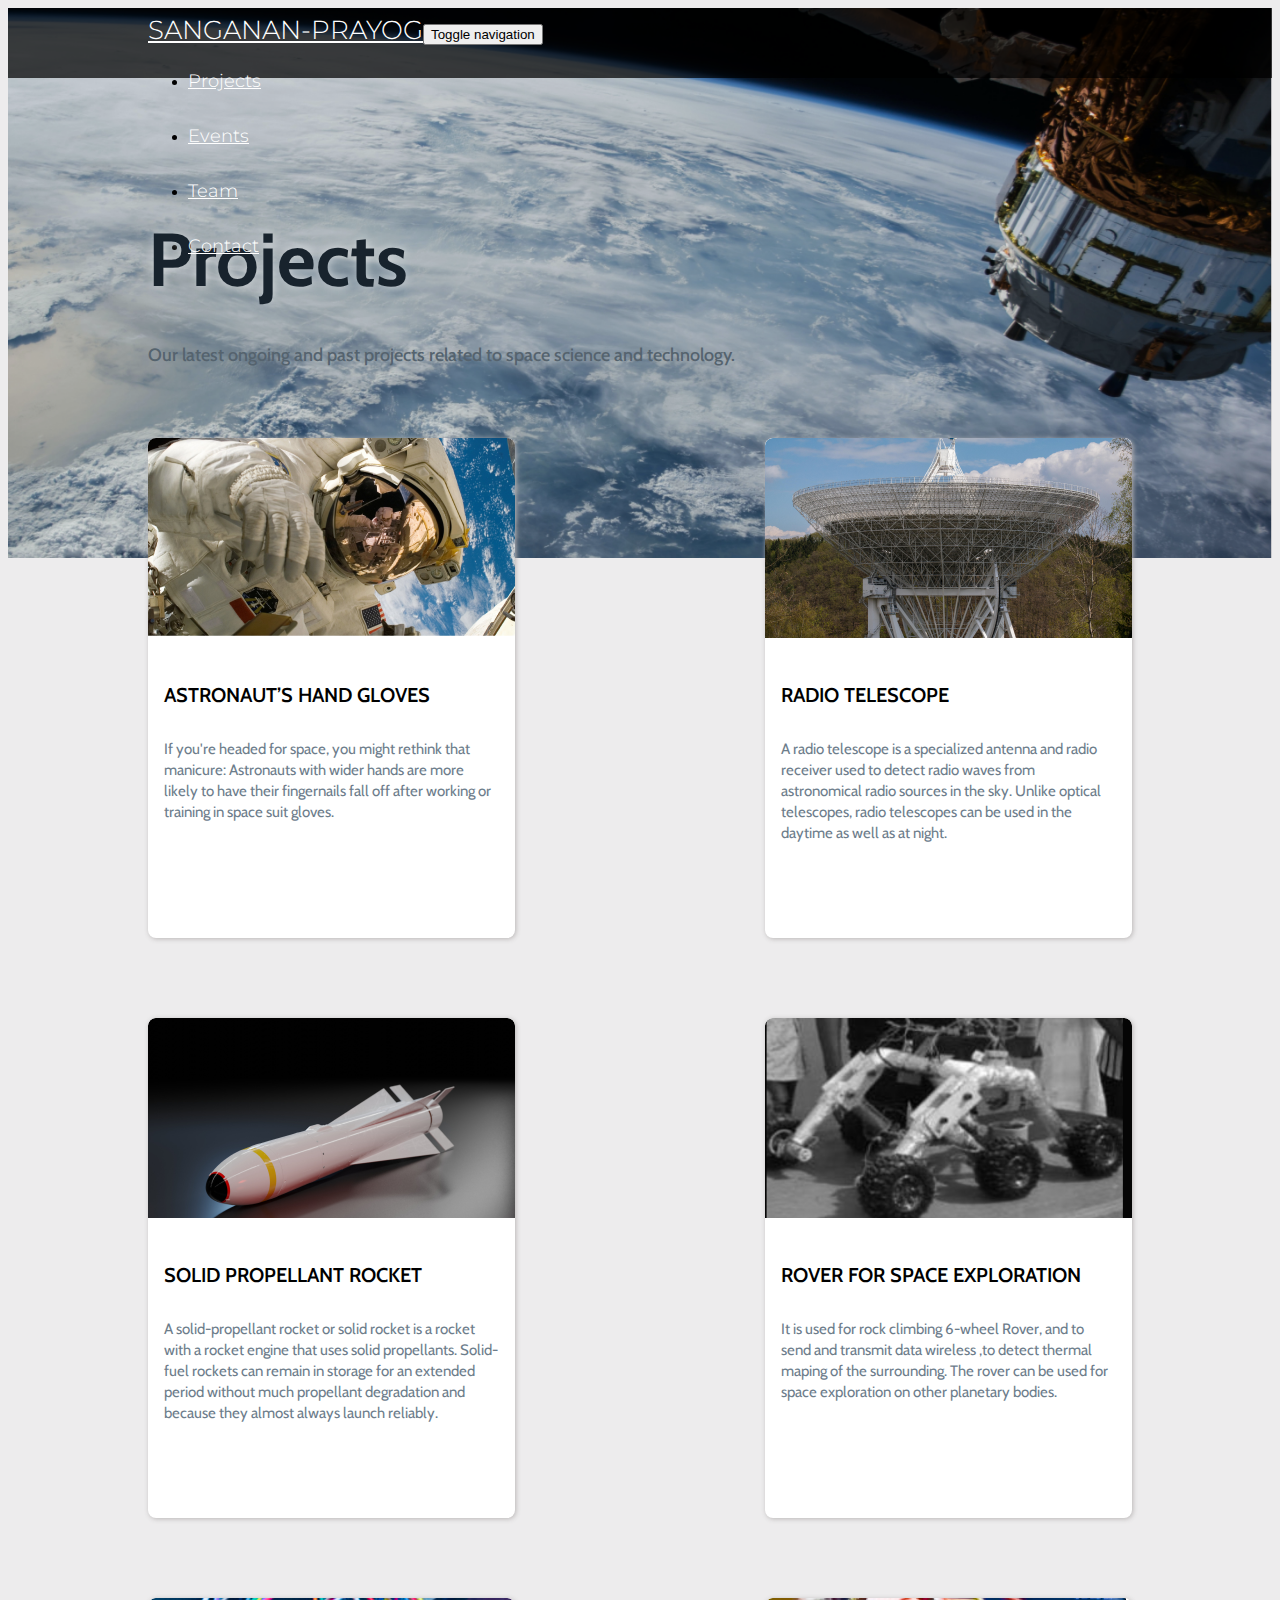
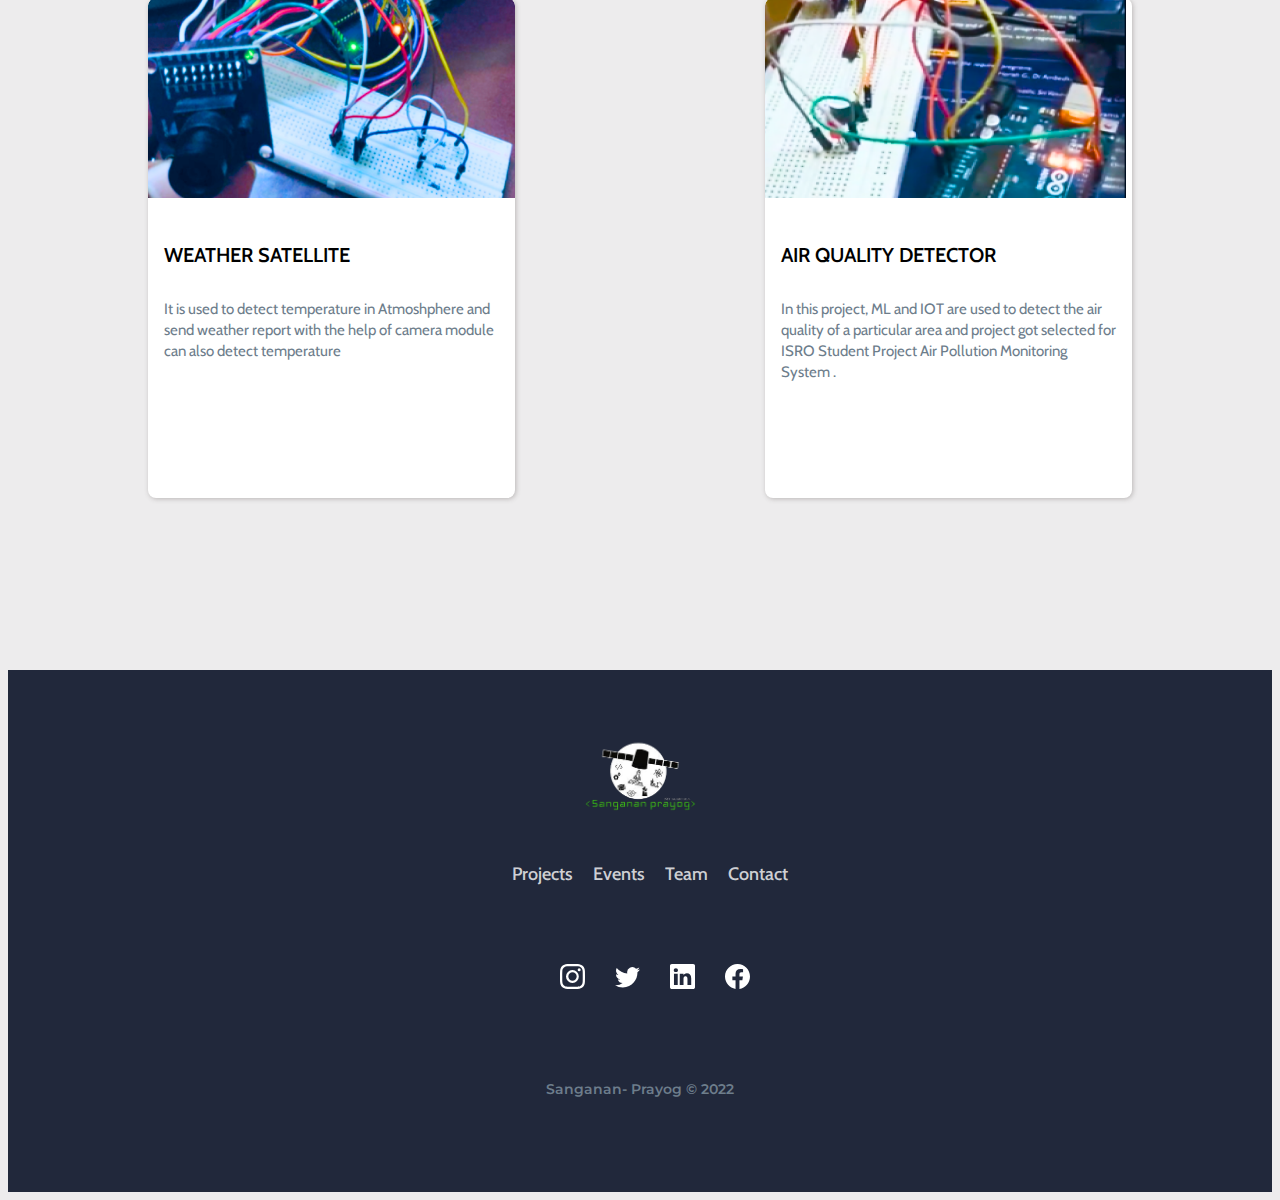
<file: index.html>
<!DOCTYPE html>
<html lang="en">
<head>
    <meta charset="UTF-8">
    <meta http-equiv="X-UA-Compatible" content="IE=edge">
    <meta name="viewport" content="width=device-width, initial-scale=1.0">
    <!-- CSS only -->
    <link href="https://cdn.jsdelivr.net/npm/bootstrap@5.2.2/dist/css/bootstrap.min.css" rel="stylesheet" integrity="sha384-Zenh87qX5JnK2Jl0vWa8Ck2rdkQ2Bzep5IDxbcnCeuOxjzrPF/et3URy9Bv1WTRi" crossorigin="anonymous">
    <link rel="preconnect" href="https://fonts.googleapis.com">
    <link rel="preconnect" href="https://fonts.gstatic.com" crossorigin>
    <link href="https://fonts.googleapis.com/css2?family=Cabin:wght@400;500;600&family=Montserrat:wght@300;500;600&display=swap" rel="stylesheet">
    <link rel="stylesheet" href="app.css">
    <link rel="shortcut icon" type="image/png" href="/image/sangananprayog.png"/>
    <title>Projects</title>
</head>
<body>

    <!-- NavBar -->
    <div class="background-img">
    <nav>
    <nav class="navbar navbar-new navbar-light navbar-expand-md">
        
      <div class="container-fluid">
        
          <a class="navbar-brand" href="#">SANGANAN-PRAYOG</a><button data-bs-toggle="collapse" class="navbar-toggler" data-bs-target="#navcol-1"><span class="visually-hidden">Toggle navigation</span><span class="navbar-toggler-icon navbar-dark" ></span></button>
          <div class="collapse navbar-collapse " id="navcol-1">
              <ul class="navbar-nav ms-auto">
                  <li class="nav-item"><a class="nav-link" href="projects.html">Projects</a></li>
                  <li class="nav-item"><a class="nav-link" href="event.html">Events</a></li>
                  <!-- <li class="nav-item"><a class="nav-link" href="#">About</a></li> -->
                  <li class="nav-item"><a class="nav-link" href="teams.html">Team</a></li>
                  <li class="nav-item"><a class="nav-link" href="../dist/index.html">Contact </a></li>

                  <!-- <li class="nav-item"><a class="nav-link" href="#">Contact</a></li> -->
              </ul>
          </div>
      </div>
    </nav>
  </nav>
   <div class="page-header">
    <h1>Projects</h1>
    <div class="heading-con">
        Our latest ongoing and past projects related to space science and technology.
    </div>
   </div>
  </div>
  <div class="project-cards">
    <div class="project-card">
        <div class="project-image-1"></div>
        <div class="project-content">
            <div class="project-heading">astronaut’s hand gloves</div>
            <div class="project-description">If you're headed for space, you might rethink that manicure: Astronauts with wider hands are more likely to have their fingernails fall off after working or training in space suit gloves. 
            </div>
        </div>
    </div>
    <div class="project-card">
        <div class="project-image-2"></div>
        <div class="project-content">
            <div class="project-heading">RADIO Telescope </div>
            <div class="project-description">A radio telescope is a specialized antenna and radio receiver used to detect radio waves from astronomical radio sources in the sky.
                Unlike optical telescopes, radio telescopes can be used in the daytime as well as at night.
            </div>
        </div>
    </div>
    <div class="project-card">
        <div class="project-image-3"></div>
        <div class="project-content">
            <div class="project-heading">SOLID propellant rocket</div>
            <div class="project-description">A solid-propellant rocket or solid rocket is a rocket with a rocket engine that uses solid propellants. Solid-fuel rockets can remain in storage for an extended period without much propellant degradation and because they almost always launch reliably.
            </div>
        </div>
    </div>    
        <div class="project-card">
            <div class="project-image-4"></div>
            <div class="project-content">
                <div class="project-heading">ROVER for spACE EXPLORATION</div>
                <div class="project-description">It is used for rock climbing 6-wheel Rover, and to send and transmit data wireless ,to detect thermal maping of the surrounding. The rover can be used for space exploration on other planetary bodies. 
                </div>
            </div>
        </div>
        <div class="project-card">
            <div class="project-image-5"></div>
            <div class="project-content">
                <div class="project-heading">WEather satellite </div>
                <div class="project-description">It is used to detect temperature in Atmoshphere and send weather report with the help of camera module can also detect temperature 
                </div>
            </div>
        </div>
        <div class="project-card">
            <div class="project-image-6"></div>
            <div class="project-content">
                <div class="project-heading">air quality detector</div>
                <div class="project-description">In this project, ML and IOT are used to detect the air quality of a particular area and project got selected for ISRO  Student Project Air Pollution Monitoring System .
                </div>
            </div>
        </div>
        
  </div>
  <footer class="projects-footer">
      <div class="footer-logo">

      </div>
      <div class="footer-links">
        <div class="footer-link">Projects</div>
        <div class="footer-link">Events</div>
        <div class="footer-link">Team</div>
        <div class="footer-link">Contact</div>
      </div>
      <div class="projects-socials">
        <div class="project-social">
        <svg xmlns="http://www.w3.org/2000/svg" width="25" height="25" fill="currentColor" class="bi bi-instagram" viewBox="0 0 16 16">
            <path d="M8 0C5.829 0 5.556.01 4.703.048 3.85.088 3.269.222 2.76.42a3.917 3.917 0 0 0-1.417.923A3.927 3.927 0 0 0 .42 2.76C.222 3.268.087 3.85.048 4.7.01 5.555 0 5.827 0 8.001c0 2.172.01 2.444.048 3.297.04.852.174 1.433.372 1.942.205.526.478.972.923 1.417.444.445.89.719 1.416.923.51.198 1.09.333 1.942.372C5.555 15.99 5.827 16 8 16s2.444-.01 3.298-.048c.851-.04 1.434-.174 1.943-.372a3.916 3.916 0 0 0 1.416-.923c.445-.445.718-.891.923-1.417.197-.509.332-1.09.372-1.942C15.99 10.445 16 10.173 16 8s-.01-2.445-.048-3.299c-.04-.851-.175-1.433-.372-1.941a3.926 3.926 0 0 0-.923-1.417A3.911 3.911 0 0 0 13.24.42c-.51-.198-1.092-.333-1.943-.372C10.443.01 10.172 0 7.998 0h.003zm-.717 1.442h.718c2.136 0 2.389.007 3.232.046.78.035 1.204.166 1.486.275.373.145.64.319.92.599.28.28.453.546.598.92.11.281.24.705.275 1.485.039.843.047 1.096.047 3.231s-.008 2.389-.047 3.232c-.035.78-.166 1.203-.275 1.485a2.47 2.47 0 0 1-.599.919c-.28.28-.546.453-.92.598-.28.11-.704.24-1.485.276-.843.038-1.096.047-3.232.047s-2.39-.009-3.233-.047c-.78-.036-1.203-.166-1.485-.276a2.478 2.478 0 0 1-.92-.598 2.48 2.48 0 0 1-.6-.92c-.109-.281-.24-.705-.275-1.485-.038-.843-.046-1.096-.046-3.233 0-2.136.008-2.388.046-3.231.036-.78.166-1.204.276-1.486.145-.373.319-.64.599-.92.28-.28.546-.453.92-.598.282-.11.705-.24 1.485-.276.738-.034 1.024-.044 2.515-.045v.002zm4.988 1.328a.96.96 0 1 0 0 1.92.96.96 0 0 0 0-1.92zm-4.27 1.122a4.109 4.109 0 1 0 0 8.217 4.109 4.109 0 0 0 0-8.217zm0 1.441a2.667 2.667 0 1 1 0 5.334 2.667 2.667 0 0 1 0-5.334z"/>
          </svg>
        </div>
      <div class="project-social">
        <svg xmlns="http://www.w3.org/2000/svg" width="25" height="25" fill="currentColor" class="bi bi-twitter" viewBox="0 0 16 16">
            <path d="M5.026 15c6.038 0 9.341-5.003 9.341-9.334 0-.14 0-.282-.006-.422A6.685 6.685 0 0 0 16 3.542a6.658 6.658 0 0 1-1.889.518 3.301 3.301 0 0 0 1.447-1.817 6.533 6.533 0 0 1-2.087.793A3.286 3.286 0 0 0 7.875 6.03a9.325 9.325 0 0 1-6.767-3.429 3.289 3.289 0 0 0 1.018 4.382A3.323 3.323 0 0 1 .64 6.575v.045a3.288 3.288 0 0 0 2.632 3.218 3.203 3.203 0 0 1-.865.115 3.23 3.23 0 0 1-.614-.057 3.283 3.283 0 0 0 3.067 2.277A6.588 6.588 0 0 1 .78 13.58a6.32 6.32 0 0 1-.78-.045A9.344 9.344 0 0 0 5.026 15z"/>
          </svg>
      </div>
      <div class="project-social">
        <svg xmlns="http://www.w3.org/2000/svg" width="25" height="25" fill="currentColor" class="bi bi-linkedin" viewBox="0 0 16 16">
            <path d="M0 1.146C0 .513.526 0 1.175 0h13.65C15.474 0 16 .513 16 1.146v13.708c0 .633-.526 1.146-1.175 1.146H1.175C.526 16 0 15.487 0 14.854V1.146zm4.943 12.248V6.169H2.542v7.225h2.401zm-1.2-8.212c.837 0 1.358-.554 1.358-1.248-.015-.709-.52-1.248-1.342-1.248-.822 0-1.359.54-1.359 1.248 0 .694.521 1.248 1.327 1.248h.016zm4.908 8.212V9.359c0-.216.016-.432.08-.586.173-.431.568-.878 1.232-.878.869 0 1.216.662 1.216 1.634v3.865h2.401V9.25c0-2.22-1.184-3.252-2.764-3.252-1.274 0-1.845.7-2.165 1.193v.025h-.016a5.54 5.54 0 0 1 .016-.025V6.169h-2.4c.03.678 0 7.225 0 7.225h2.4z"/>
          </svg>
      </div>
      <div class="project-social">
        <svg xmlns="http://www.w3.org/2000/svg" width="25" height="25" fill="currentColor" class="bi bi-facebook" viewBox="0 0 16 16">
            <path d="M16 8.049c0-4.446-3.582-8.05-8-8.05C3.58 0-.002 3.603-.002 8.05c0 4.017 2.926 7.347 6.75 7.951v-5.625h-2.03V8.05H6.75V6.275c0-2.017 1.195-3.131 3.022-3.131.876 0 1.791.157 1.791.157v1.98h-1.009c-.993 0-1.303.621-1.303 1.258v1.51h2.218l-.354 2.326H9.25V16c3.824-.604 6.75-3.934 6.75-7.951z"/>
          </svg>
      </div>
      </div>
      <div class="footer-copyrights">
           Sanganan- Prayog  ©  2022
      </div>
  </footer>

    <!-- JavaScript Bundle with Popper -->
    <script src="https://cdn.jsdelivr.net/npm/bootstrap@5.2.2/dist/js/bootstrap.bundle.min.js" integrity="sha384-OERcA2EqjJCMA+/3y+gxIOqMEjwtxJY7qPCqsdltbNJuaOe923+mo//f6V8Qbsw3" crossorigin="anonymous"></script>
</body>
</html>
</file>
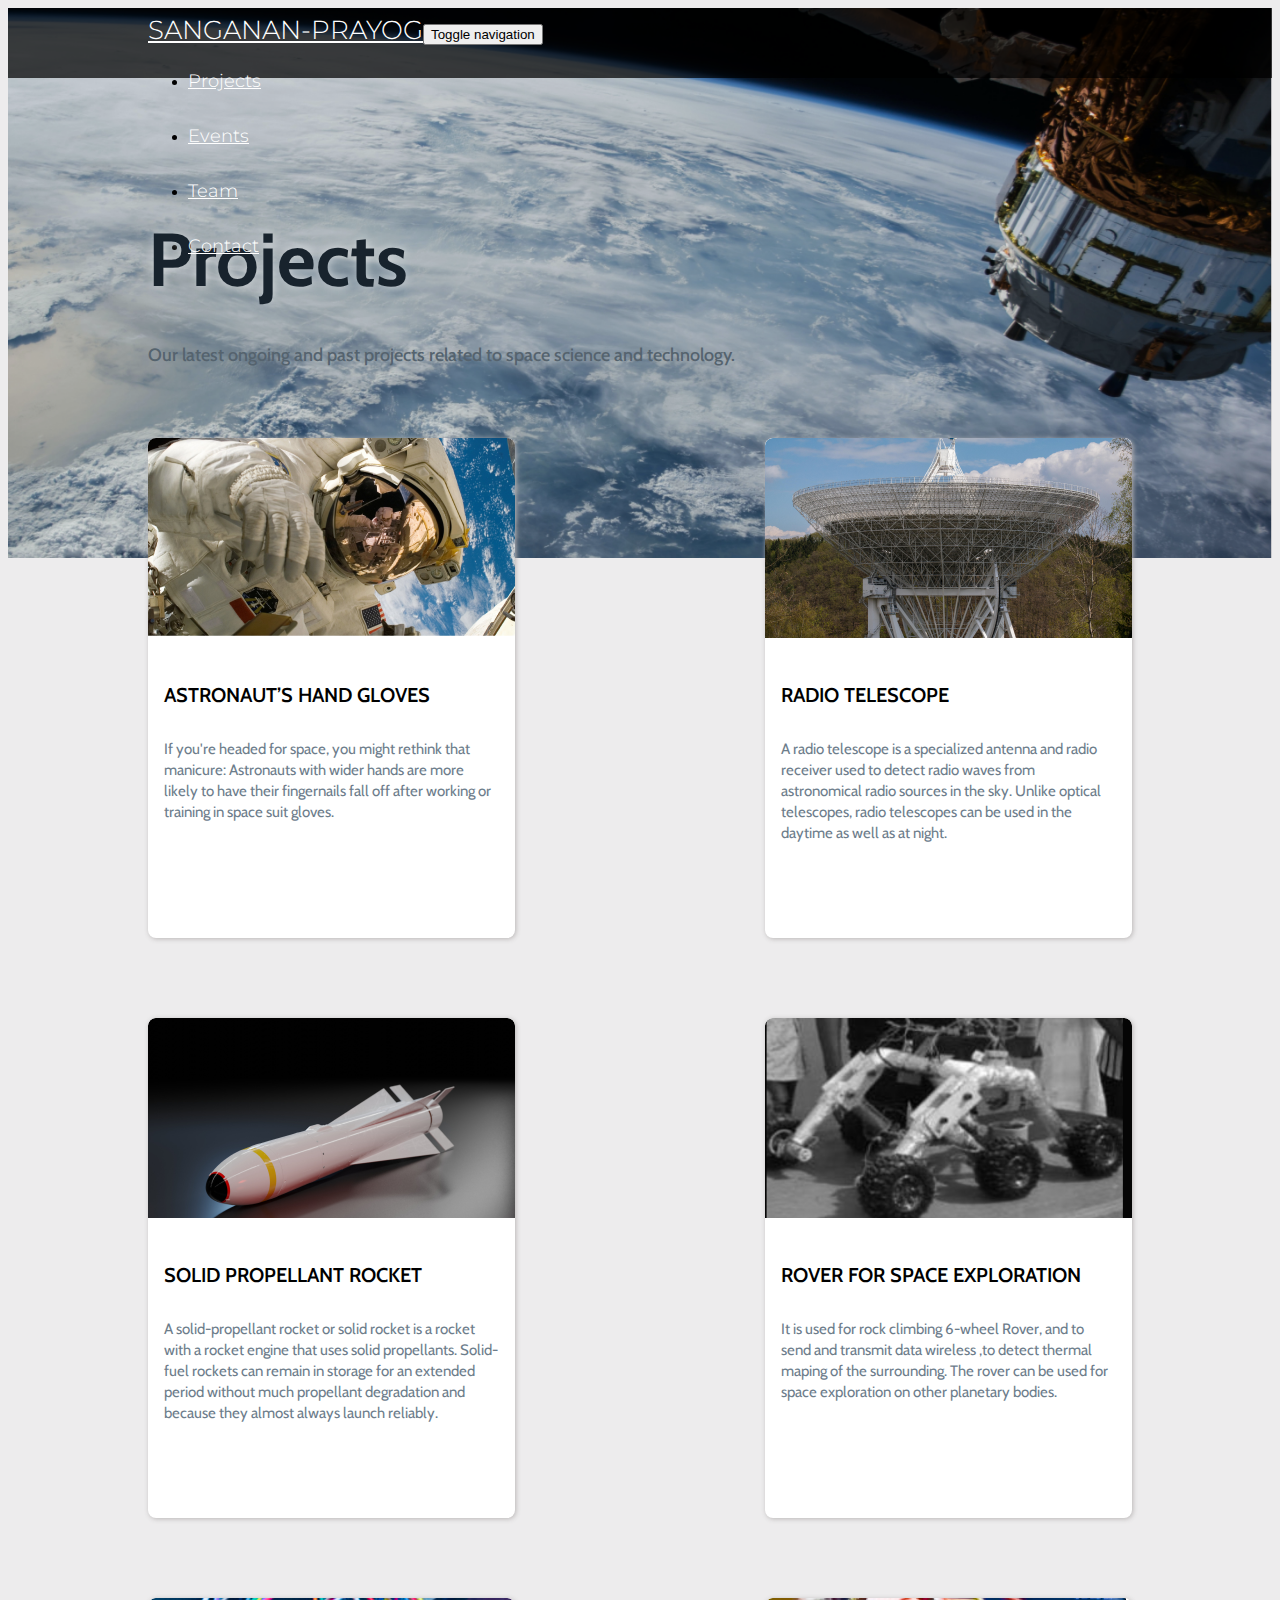
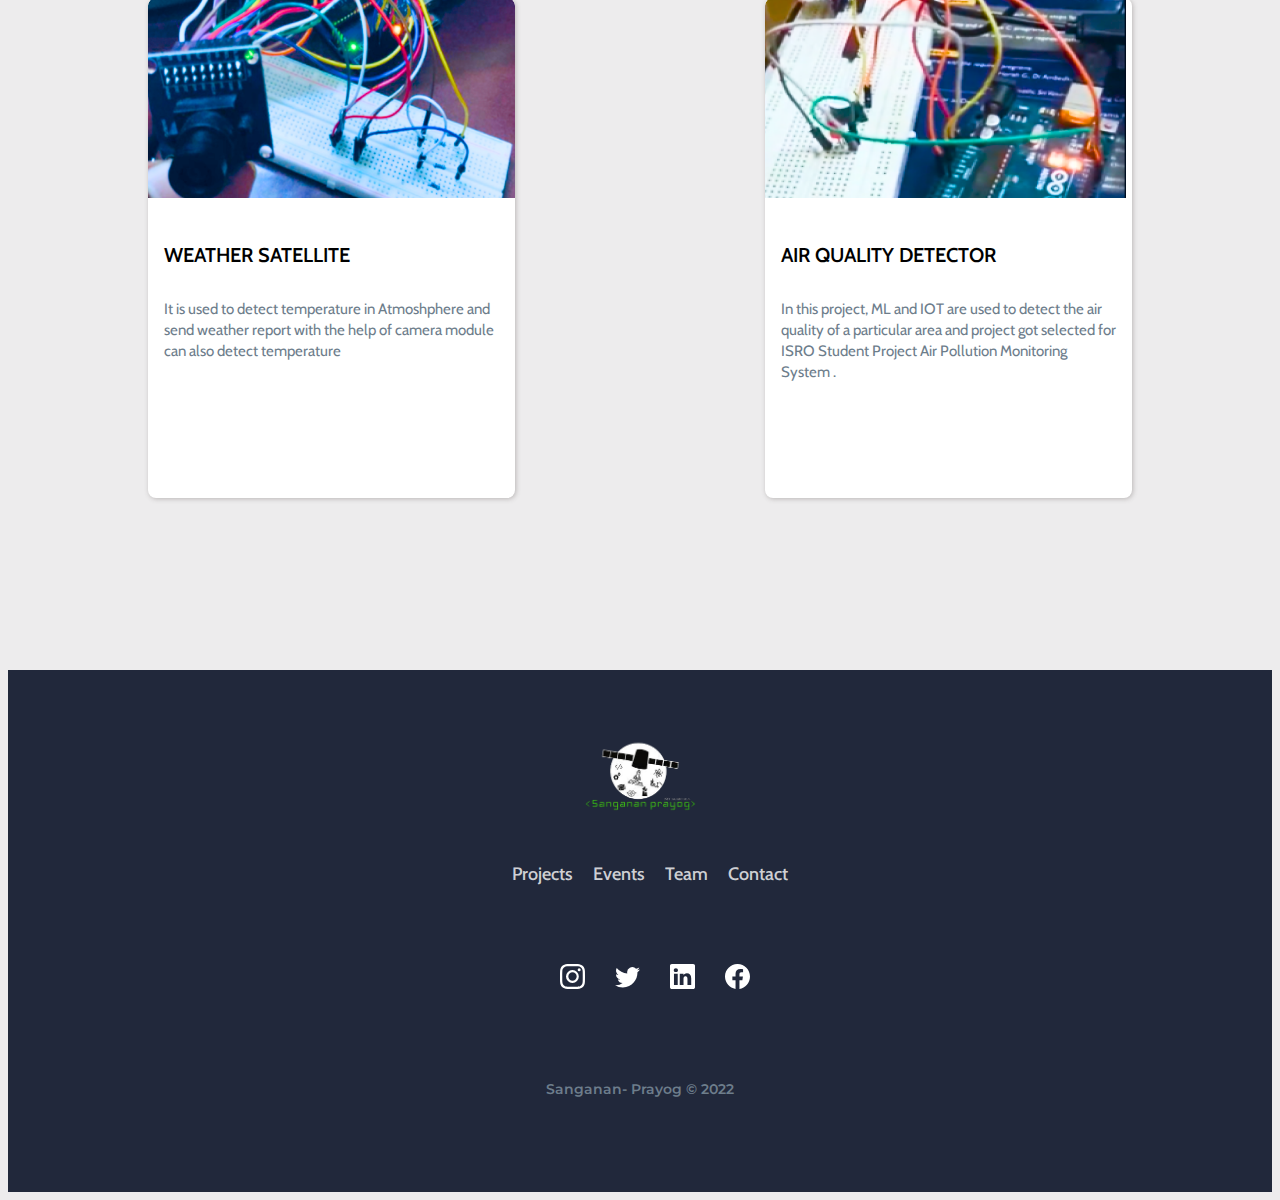
<file: projects.html>
<!DOCTYPE html>
<html lang="en">
<head>
    <meta charset="UTF-8">
    <meta http-equiv="X-UA-Compatible" content="IE=edge">
    <meta name="viewport" content="width=device-width, initial-scale=1.0">
    <!-- CSS only -->
    <link href="https://cdn.jsdelivr.net/npm/bootstrap@5.2.2/dist/css/bootstrap.min.css" rel="stylesheet" integrity="sha384-Zenh87qX5JnK2Jl0vWa8Ck2rdkQ2Bzep5IDxbcnCeuOxjzrPF/et3URy9Bv1WTRi" crossorigin="anonymous">
    <link rel="preconnect" href="https://fonts.googleapis.com">
    <link rel="preconnect" href="https://fonts.gstatic.com" crossorigin>
    <link href="https://fonts.googleapis.com/css2?family=Cabin:wght@400;500;600&family=Montserrat:wght@300;500;600&display=swap" rel="stylesheet">
    <link rel="stylesheet" href="app.css">
    <link rel="shortcut icon" type="image/png" href="/image/sangananprayog.png"/>
    <title>Projects</title>
</head>
<body>

    <!-- NavBar -->
    <div class="background-img">
    <nav>
    <nav class="navbar navbar-new navbar-light navbar-expand-md">
        
      <div class="container-fluid">
        
          <a class="navbar-brand" href="#">SANGANAN-PRAYOG</a><button data-bs-toggle="collapse" class="navbar-toggler" data-bs-target="#navcol-1"><span class="visually-hidden">Toggle navigation</span><span class="navbar-toggler-icon navbar-dark" ></span></button>
          <div class="collapse navbar-collapse " id="navcol-1">
              <ul class="navbar-nav ms-auto">
                  <li class="nav-item"><a class="nav-link" href="projects.html">Projects</a></li>
                  <li class="nav-item"><a class="nav-link" href="event.html">Events</a></li>
                  <!-- <li class="nav-item"><a class="nav-link" href="#">About</a></li> -->
                  <li class="nav-item"><a class="nav-link" href="teams.html">Team</a></li>
                  <li class="nav-item"><a class="nav-link" href="../dist/index.html">Contact </a></li>

                  <!-- <li class="nav-item"><a class="nav-link" href="#">Contact</a></li> -->
              </ul>
          </div>
      </div>
    </nav>
  </nav>
   <div class="page-header">
    <h1>Projects</h1>
    <div class="heading-con">
        Our latest ongoing and past projects related to space science and technology.
    </div>
   </div>
  </div>
  <div class="project-cards">
    <div class="project-card">
        <div class="project-image-1"></div>
        <div class="project-content">
            <div class="project-heading">astronaut’s hand gloves</div>
            <div class="project-description">If you're headed for space, you might rethink that manicure: Astronauts with wider hands are more likely to have their fingernails fall off after working or training in space suit gloves. 
            </div>
        </div>
    </div>
    <div class="project-card">
        <div class="project-image-2"></div>
        <div class="project-content">
            <div class="project-heading">RADIO Telescope </div>
            <div class="project-description">A radio telescope is a specialized antenna and radio receiver used to detect radio waves from astronomical radio sources in the sky.
                Unlike optical telescopes, radio telescopes can be used in the daytime as well as at night.
            </div>
        </div>
    </div>
    <div class="project-card">
        <div class="project-image-3"></div>
        <div class="project-content">
            <div class="project-heading">SOLID propellant rocket</div>
            <div class="project-description">A solid-propellant rocket or solid rocket is a rocket with a rocket engine that uses solid propellants. Solid-fuel rockets can remain in storage for an extended period without much propellant degradation and because they almost always launch reliably.
            </div>
        </div>
    </div>    
        <div class="project-card">
            <div class="project-image-4"></div>
            <div class="project-content">
                <div class="project-heading">ROVER for spACE EXPLORATION</div>
                <div class="project-description">It is used for rock climbing 6-wheel Rover, and to send and transmit data wireless ,to detect thermal maping of the surrounding. The rover can be used for space exploration on other planetary bodies. 
                </div>
            </div>
        </div>
        <div class="project-card">
            <div class="project-image-5"></div>
            <div class="project-content">
                <div class="project-heading">WEather satellite </div>
                <div class="project-description">It is used to detect temperature in Atmoshphere and send weather report with the help of camera module can also detect temperature 
                </div>
            </div>
        </div>
        <div class="project-card">
            <div class="project-image-6"></div>
            <div class="project-content">
                <div class="project-heading">air quality detector</div>
                <div class="project-description">In this project, ML and IOT are used to detect the air quality of a particular area and project got selected for ISRO  Student Project Air Pollution Monitoring System .
                </div>
            </div>
        </div>
        
  </div>
  <footer class="projects-footer">
      <div class="footer-logo">

      </div>
      <div class="footer-links">
        <div class="footer-link">Projects</div>
        <div class="footer-link">Events</div>
        <div class="footer-link">Team</div>
        <div class="footer-link">Contact</div>
      </div>
      <div class="projects-socials">
        <div class="project-social">
        <svg xmlns="http://www.w3.org/2000/svg" width="25" height="25" fill="currentColor" class="bi bi-instagram" viewBox="0 0 16 16">
            <path d="M8 0C5.829 0 5.556.01 4.703.048 3.85.088 3.269.222 2.76.42a3.917 3.917 0 0 0-1.417.923A3.927 3.927 0 0 0 .42 2.76C.222 3.268.087 3.85.048 4.7.01 5.555 0 5.827 0 8.001c0 2.172.01 2.444.048 3.297.04.852.174 1.433.372 1.942.205.526.478.972.923 1.417.444.445.89.719 1.416.923.51.198 1.09.333 1.942.372C5.555 15.99 5.827 16 8 16s2.444-.01 3.298-.048c.851-.04 1.434-.174 1.943-.372a3.916 3.916 0 0 0 1.416-.923c.445-.445.718-.891.923-1.417.197-.509.332-1.09.372-1.942C15.99 10.445 16 10.173 16 8s-.01-2.445-.048-3.299c-.04-.851-.175-1.433-.372-1.941a3.926 3.926 0 0 0-.923-1.417A3.911 3.911 0 0 0 13.24.42c-.51-.198-1.092-.333-1.943-.372C10.443.01 10.172 0 7.998 0h.003zm-.717 1.442h.718c2.136 0 2.389.007 3.232.046.78.035 1.204.166 1.486.275.373.145.64.319.92.599.28.28.453.546.598.92.11.281.24.705.275 1.485.039.843.047 1.096.047 3.231s-.008 2.389-.047 3.232c-.035.78-.166 1.203-.275 1.485a2.47 2.47 0 0 1-.599.919c-.28.28-.546.453-.92.598-.28.11-.704.24-1.485.276-.843.038-1.096.047-3.232.047s-2.39-.009-3.233-.047c-.78-.036-1.203-.166-1.485-.276a2.478 2.478 0 0 1-.92-.598 2.48 2.48 0 0 1-.6-.92c-.109-.281-.24-.705-.275-1.485-.038-.843-.046-1.096-.046-3.233 0-2.136.008-2.388.046-3.231.036-.78.166-1.204.276-1.486.145-.373.319-.64.599-.92.28-.28.546-.453.92-.598.282-.11.705-.24 1.485-.276.738-.034 1.024-.044 2.515-.045v.002zm4.988 1.328a.96.96 0 1 0 0 1.92.96.96 0 0 0 0-1.92zm-4.27 1.122a4.109 4.109 0 1 0 0 8.217 4.109 4.109 0 0 0 0-8.217zm0 1.441a2.667 2.667 0 1 1 0 5.334 2.667 2.667 0 0 1 0-5.334z"/>
          </svg>
        </div>
      <div class="project-social">
        <svg xmlns="http://www.w3.org/2000/svg" width="25" height="25" fill="currentColor" class="bi bi-twitter" viewBox="0 0 16 16">
            <path d="M5.026 15c6.038 0 9.341-5.003 9.341-9.334 0-.14 0-.282-.006-.422A6.685 6.685 0 0 0 16 3.542a6.658 6.658 0 0 1-1.889.518 3.301 3.301 0 0 0 1.447-1.817 6.533 6.533 0 0 1-2.087.793A3.286 3.286 0 0 0 7.875 6.03a9.325 9.325 0 0 1-6.767-3.429 3.289 3.289 0 0 0 1.018 4.382A3.323 3.323 0 0 1 .64 6.575v.045a3.288 3.288 0 0 0 2.632 3.218 3.203 3.203 0 0 1-.865.115 3.23 3.23 0 0 1-.614-.057 3.283 3.283 0 0 0 3.067 2.277A6.588 6.588 0 0 1 .78 13.58a6.32 6.32 0 0 1-.78-.045A9.344 9.344 0 0 0 5.026 15z"/>
          </svg>
      </div>
      <div class="project-social">
        <svg xmlns="http://www.w3.org/2000/svg" width="25" height="25" fill="currentColor" class="bi bi-linkedin" viewBox="0 0 16 16">
            <path d="M0 1.146C0 .513.526 0 1.175 0h13.65C15.474 0 16 .513 16 1.146v13.708c0 .633-.526 1.146-1.175 1.146H1.175C.526 16 0 15.487 0 14.854V1.146zm4.943 12.248V6.169H2.542v7.225h2.401zm-1.2-8.212c.837 0 1.358-.554 1.358-1.248-.015-.709-.52-1.248-1.342-1.248-.822 0-1.359.54-1.359 1.248 0 .694.521 1.248 1.327 1.248h.016zm4.908 8.212V9.359c0-.216.016-.432.08-.586.173-.431.568-.878 1.232-.878.869 0 1.216.662 1.216 1.634v3.865h2.401V9.25c0-2.22-1.184-3.252-2.764-3.252-1.274 0-1.845.7-2.165 1.193v.025h-.016a5.54 5.54 0 0 1 .016-.025V6.169h-2.4c.03.678 0 7.225 0 7.225h2.4z"/>
          </svg>
      </div>
      <div class="project-social">
        <svg xmlns="http://www.w3.org/2000/svg" width="25" height="25" fill="currentColor" class="bi bi-facebook" viewBox="0 0 16 16">
            <path d="M16 8.049c0-4.446-3.582-8.05-8-8.05C3.58 0-.002 3.603-.002 8.05c0 4.017 2.926 7.347 6.75 7.951v-5.625h-2.03V8.05H6.75V6.275c0-2.017 1.195-3.131 3.022-3.131.876 0 1.791.157 1.791.157v1.98h-1.009c-.993 0-1.303.621-1.303 1.258v1.51h2.218l-.354 2.326H9.25V16c3.824-.604 6.75-3.934 6.75-7.951z"/>
          </svg>
      </div>
      </div>
      <div class="footer-copyrights">
           Sanganan- Prayog  ©  2022
      </div>
  </footer>

    <!-- JavaScript Bundle with Popper -->
    <script src="https://cdn.jsdelivr.net/npm/bootstrap@5.2.2/dist/js/bootstrap.bundle.min.js" integrity="sha384-OERcA2EqjJCMA+/3y+gxIOqMEjwtxJY7qPCqsdltbNJuaOe923+mo//f6V8Qbsw3" crossorigin="anonymous"></script>
</body>
</html>
</file>
<file: app.css>
body{
    background: #EDECED;
}
nav{
    animation: translateIn ease 0.9s;
    animation-iteration-count: 1;
}
@keyframes translateIn {
    0%{
        transform:translateY(-100px) ;
    }
    100%{
        transform: translateY(0) ;
    }
}
.nav-link{
    font-family: 'Montserrat';
    font-style: normal;
    font-weight: 300;
    font-size: 18px;
    line-height: 27px;
    color: #FFFFFF;
    margin-right:30px;
    position:relative;
}
.nav-link:hover{
    color:white;
}
.nav-link:after {
  display:block;
  content: '';
  border-bottom: solid 1px #a8e3ec;  
  transform: scaleX(0);  
  transition: transform 250ms ease-in-out;
}
.nav-link:hover:after {
    transform: scaleX(1);
}
.nav-link:after{  transform-origin:  0% 50%; }
.navbar-brand-img{
    margin-top: 4px;
}
.navbar-brand{
    font-family: 'Montserrat';
    font-style: normal;
    font-weight: 300;
    font-size: 26px;
    line-height: 44px;
    color: #FFFFFF;
}
.navbar-new{
    background: rgba(0, 0, 0, 0.719);
    height: 70px;
}
.container-fluid{
    margin-left:140px;
    margin-right:140px;
}
.background-img{
    background-image: url("/Rectangle\ 12.png");
    min-height:550px;
    background-size: cover;
    animation: bgEntry 0.8s ease ;
}
@keyframes bgEntry {
    0%{
        height: 100vh;
        transform: scale(1.1250);
    }
    100%{
        height: 550px;
        transform: scale(1);
    }
}
.page-header>h1{
    font-family: 'Cabin';
    font-size: 75px;
    line-height: 63px;
    color: #14202afa;
    margin-top:150px;
    text-shadow: rgba(255, 255, 255, 0.53) 1px 0 10px;
}
.page-header{
    margin-left:140px;
    margin-right:140px;
    font-family: 'Cabin';
    font-size: 70px;
    line-height: 63px;
    color: #041626;
    margin-top:150px;
}
.heading-con{
    margin-top:30px;
    font-family: 'Cabin';
    font-style: normal;
    font-weight: 500;
    font-size: 18px;
    line-height: 163.15%;
    color: #55636e;
}
.project-cards{
    margin-left:140px;
    margin-right:140px;
   margin-top:-200px;
   display:flex;
   flex-wrap:wrap;
   justify-content: space-between;
   animation-name: slideIn;
   animation-timing-function: ease-in;
   animation-duration: 0.8s;
}
@keyframes slideIn{
    0%{
        transform:translateY(200px) scale(0.5);
    }
    
    100%{
        transform:translateY(0) scale(1);
    }
}
.project-card{
    width: 367px;
    height:500px;
    background-color: white;
    border-radius: 8px;
    overflow: hidden;
    margin-top:80px;
    box-shadow: 1px 1px 5px  rgb(186, 183, 183);
    transition: all 0.2s ease 0s;
}
.project-card:hover{
    position:relative;
    transform: translateY(-3px) scale(1.0125);
}
.project-image-1{
    background: url(pexels-pixabay-2156.jpg);
    height:200px;
}
.project-image-2{
    background: url("/Image.png");
    height:200px;
}
.project-image-3{
    background: url("/solid-fuel.png");
    height:200px;
}
.project-image-4{
    background: url("/rover.png");
    height:200px;
}
.project-image-5{
    background: url("/weather.png");
    height:200px;
}
.project-image-6{
    background: url("/air.png");
    height:200px;
}

.project-content{
    padding:16px;
}
.project-heading{
    text-transform: uppercase;
    margin-top: 29px;
    margin-bottom: 32px;
    font-family: 'Cabin';
    font-style: normal;
    font-weight: 600;
    font-size: 20px;
    line-height: 24px;
}
.project-description{
    font-family: 'Cabin';
    font-style: normal;
    font-weight: 400;
    font-size: 15px;
    line-height: 140.6%;
    color: #6D7D8B;
}
.projects-footer{
    margin-top:172px;
    min-width: 100%;
    height: 462px;
    left: -1px;
    top: 1810px;
    background: #21283B;
    display: flex;
    flex-direction: column;
    align-items: center;
    padding-top: 60px;
}
.footer-logo{
    background-image: url("/sangananprayog.png");
    height:94px;
    width:120px;
    background-size: cover;
    background-repeat: no-repeat;
}
.footer-links{
    display: flex;
    justify-content: center;
    align-items: center;
}
.footer-link{
    font-family: 'Cabin';
    font-style: normal;
    font-weight: 500;
    font-size: 18px;
    line-height: 100px;
    color: rgba(255, 255, 255, 0.8);
    margin-left:20px;
}

.project-social{
    display: flex;
    justify-content: center;
    align-items: center;
    color: white;
    font-size: large;
    margin-left: 30px;
}
.projects-socials{
    margin-top:40px;
    display: flex;
}
.footer-copyrights{
    margin-top: 90px;
    font-family: 'Montserrat';
    font-style: normal;
    font-weight: 600;
    font-size: 14px;
    line-height: 21px;
    display: flex;
    align-items: center;
    color: #6D7D8B;
}


@media (max-width:400px){
    .container-fluid{
        margin:0;
        padding: 0;
    }
    .page-header>h1{
         text-align: center;
    }
    .page-header{
        margin:0;
        margin-top:10%;
    }
    .heading-con{
        color: #3b4750;
        text-align:center;
        display: none;
    }
    .project-cards{
        margin-left:0;
        margin-right:0;
        align-items: center;
        justify-content: center;
    }
    .navbar-brand{
        margin-left: 10px;
    }
    .navbar-collapse{
        margin: 0;
        margin-top: 8px;
        width: 100vw;
        padding-left: 10px;
        background: rgba(0, 0, 0, 0.719);
    }
    .nav-link{
        text-align: center;
    }
    .project-card{
        height: 450px;
        width: 315px;
    }

}
</file>
